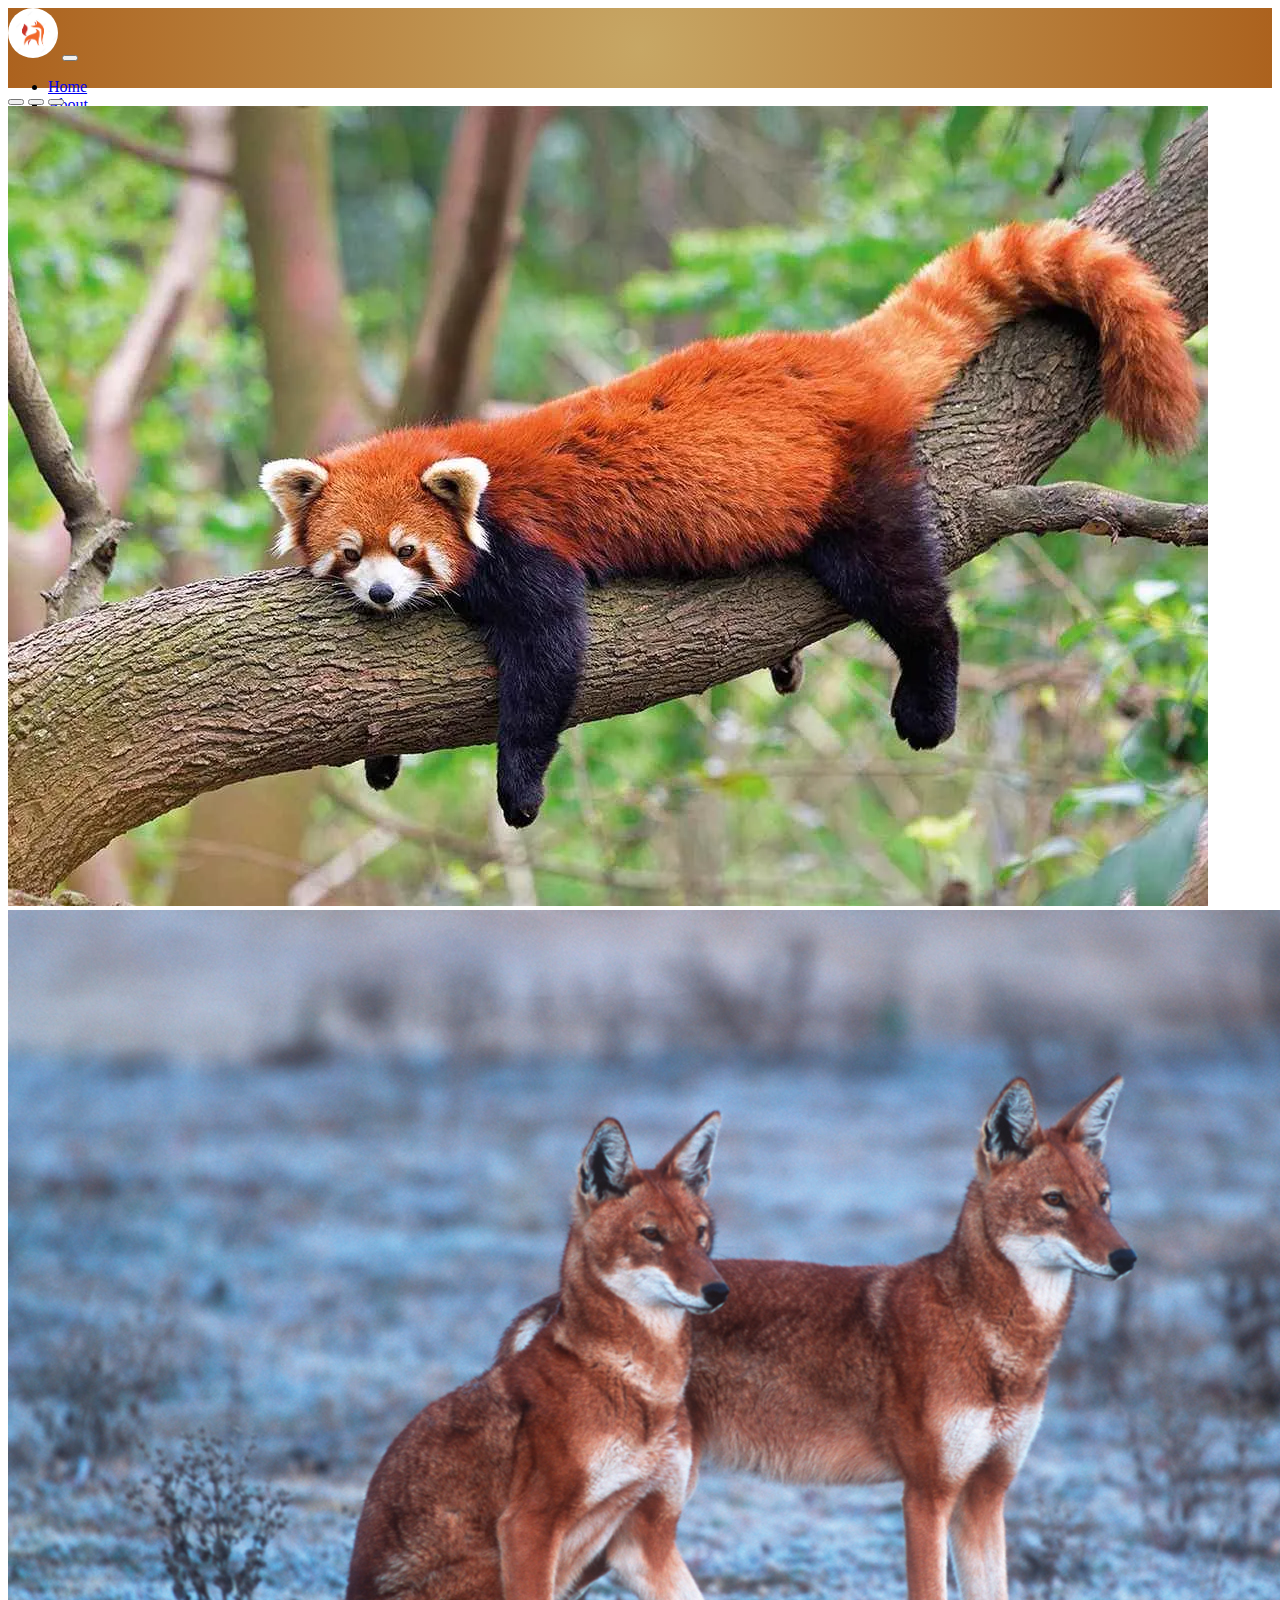
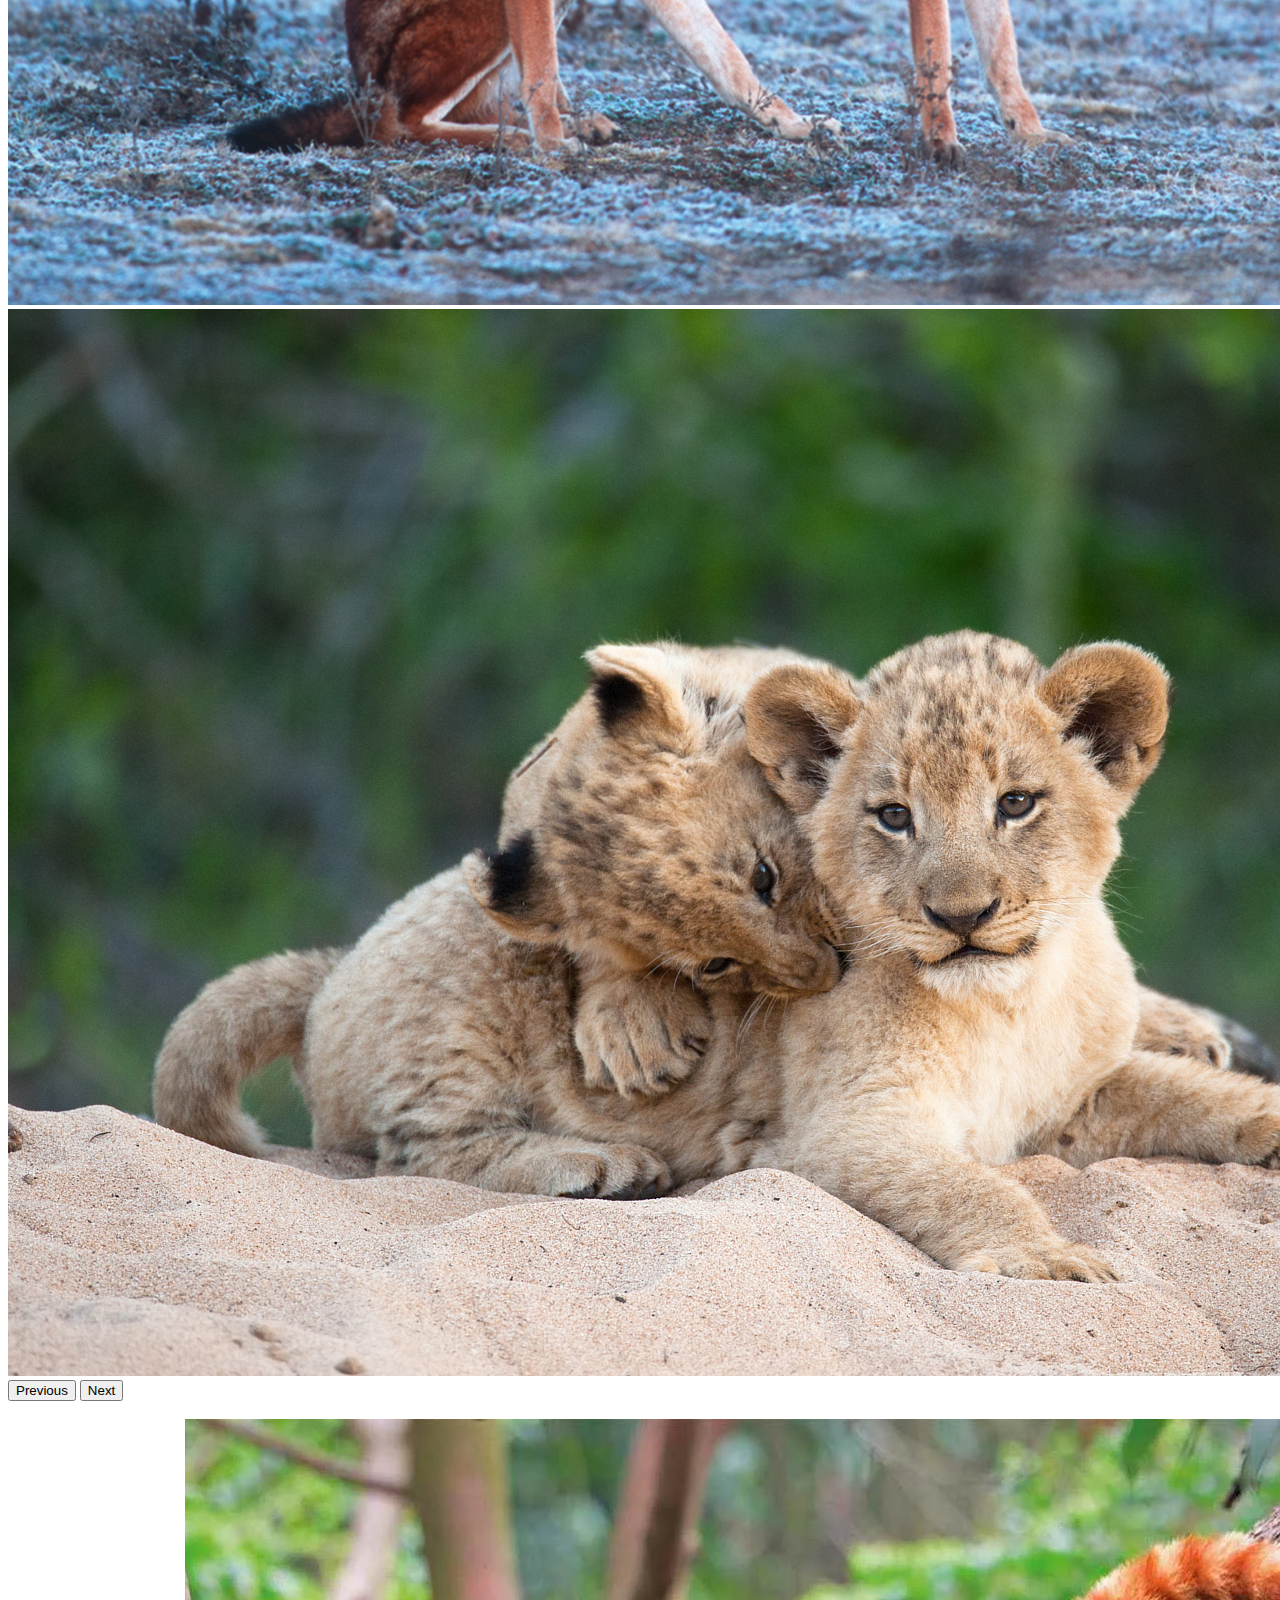
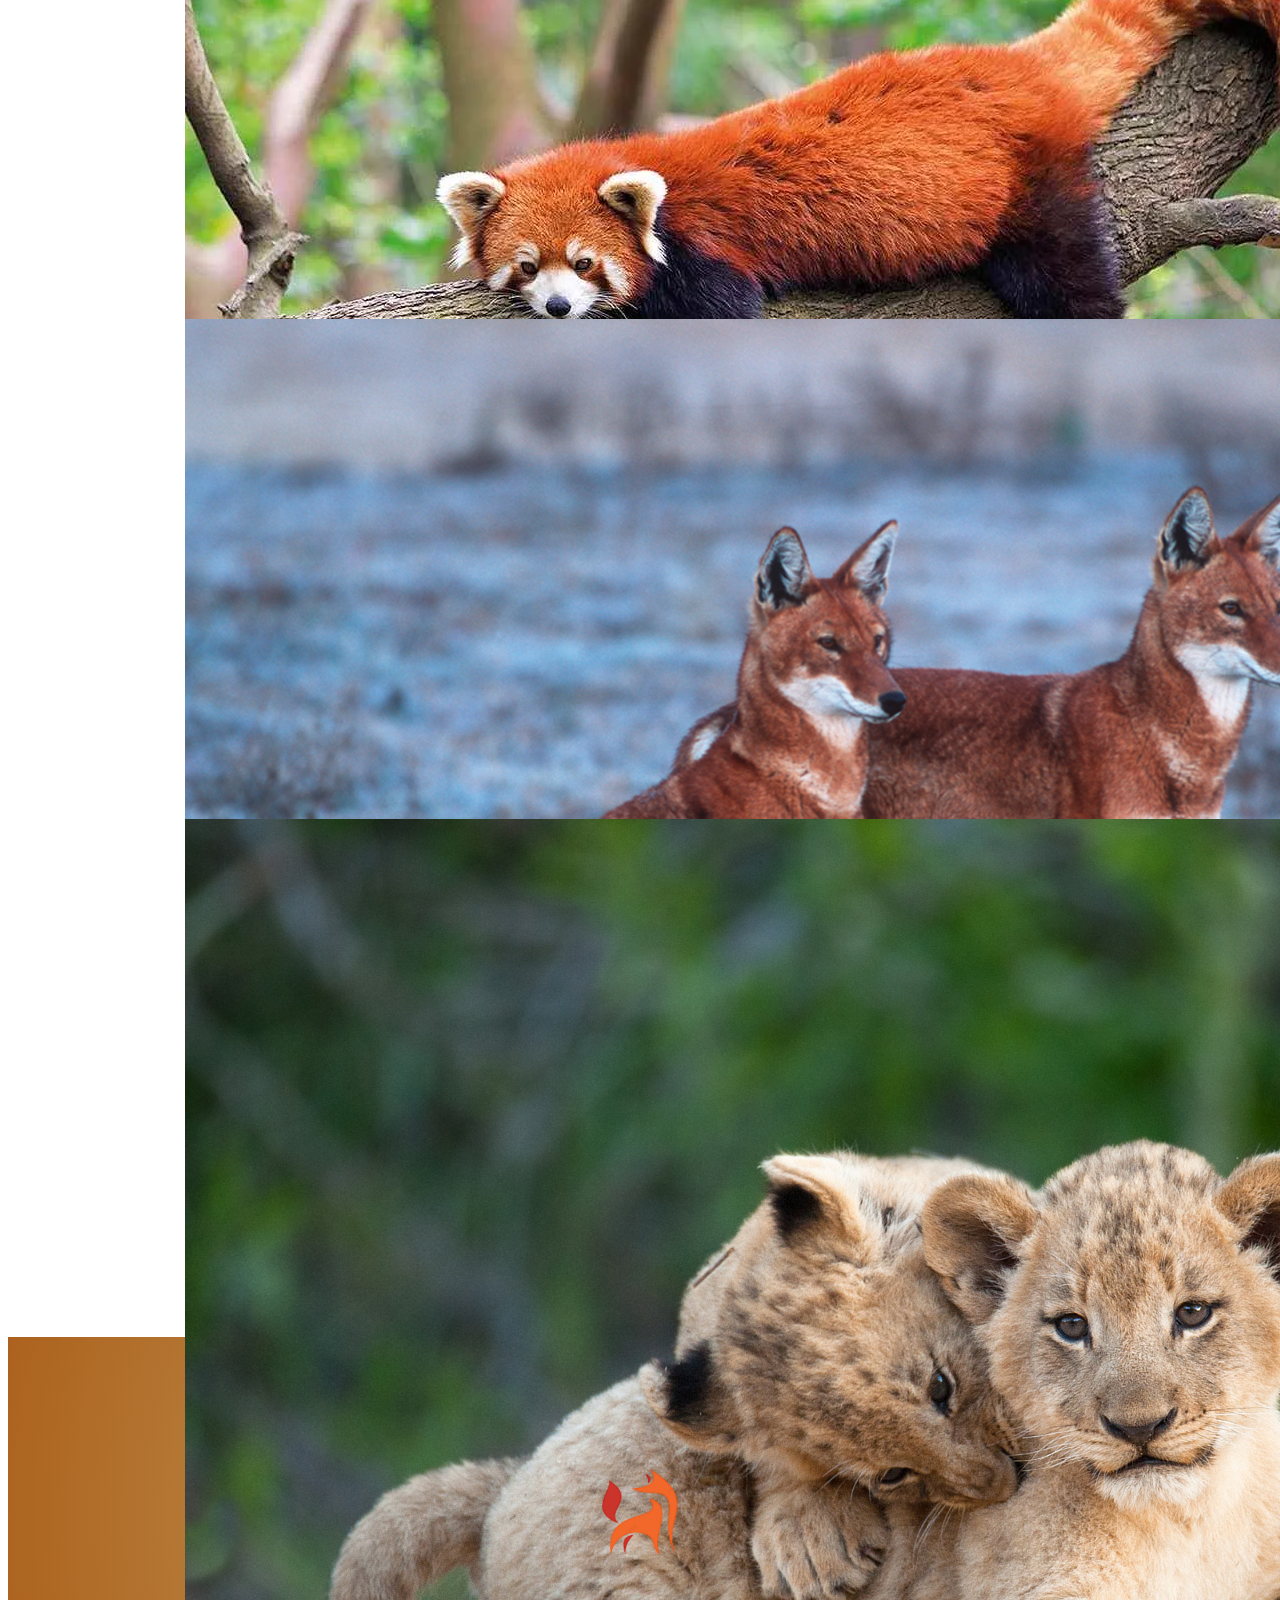
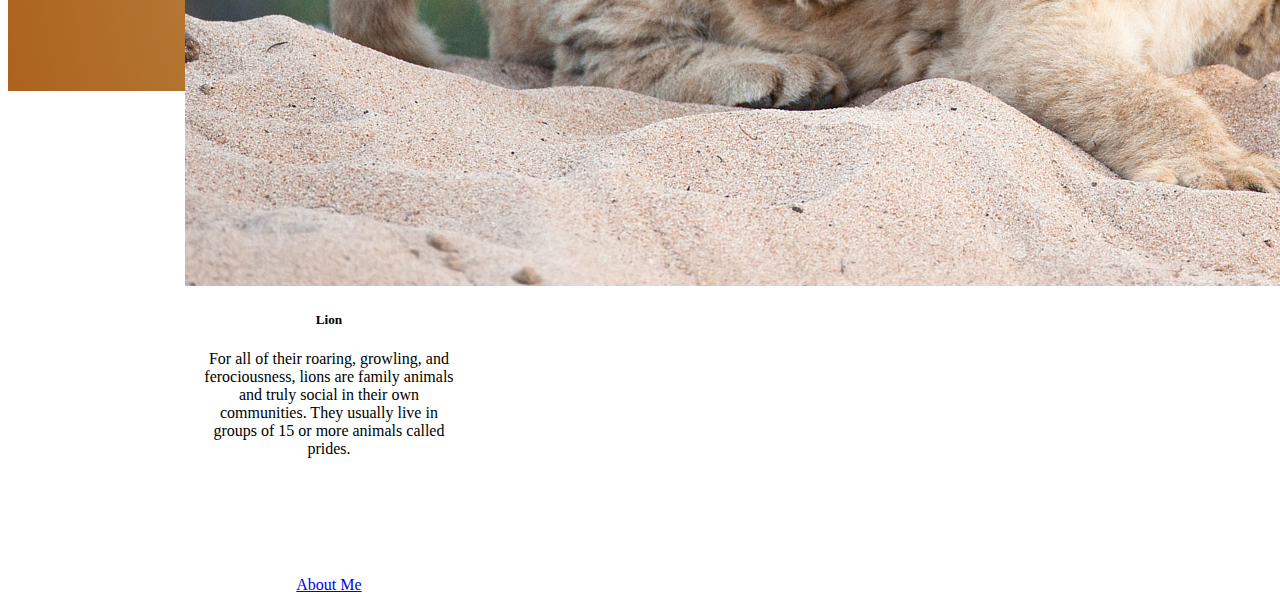
<file: index.html>
<!doctype html>
<html lang="en">
  <head>
    <!-- Required meta tags -->
    <meta charset="utf-8">
    <meta name="viewport" content="width=device-width, initial-scale=1">

    <!-- Bootstrap CSS -->
    <link href="https://cdn.jsdelivr.net/npm/bootstrap@5.1.3/dist/css/bootstrap.min.css" rel="stylesheet" integrity="sha384-1BmE4kWBq78iYhFldvKuhfTAU6auU8tT94WrHftjDbrCEXSU1oBoqyl2QvZ6jIW3" crossorigin="anonymous">
<link rel="stylesheet" href="styles.css">
    <title>Wild Animals</title>
  </head>
  <body>
<!--Navbar-->
<nav class="navbar navbar-expand-lg navbar-dark bg-dark">
  <div class="container-fluid">
    <a class="navbar-brand" href="index.html"><img class="logo" src="img/logo1.png"></a>
    <button class="navbar-toggler" type="button" data-bs-toggle="collapse" data-bs-target="#navbarNav" aria-controls="navbarNav" aria-expanded="false" aria-label="Toggle navigation">
      <span class="navbar-toggler-icon"></span>
    </button>
    <div class="collapse navbar-collapse" id="navbarNav">
      <ul class="navbar-nav">
        <li class="nav-item">
          <a class="nav-link active" aria-current="page" href="index.html">Home</a>
        </li>
        <li class="nav-item">
          <a class="nav-link" href="about.html">About</a>
        </li>
        <li class="nav-item">
          <a class="nav-link" href="contact.html">Contact</a>
        </li>
      </ul>
    </div>
  </div>
</nav>
<!--Carousel-->
<div id="carouselExampleIndicators" class="carousel slide" data-bs-ride="carousel">
  <div class="carousel-indicators">
    <button type="button" data-bs-target="#carouselExampleIndicators" data-bs-slide-to="0" class="active" aria-current="true" aria-label="Slide 1"></button>
    <button type="button" data-bs-target="#carouselExampleIndicators" data-bs-slide-to="1" aria-label="Slide 2"></button>
    <button type="button" data-bs-target="#carouselExampleIndicators" data-bs-slide-to="2" aria-label="Slide 3"></button>
  </div>
  <div class="carousel-inner p-4">
    <div class="carousel-item active">
      <img src="img/redpanda.webp" class="d-block w-100" alt="animal">
    </div>
    <div class="carousel-item">
      <img src="img/fox.jpg" class="d-block w-100" alt="red">
    </div>
    <div class="carousel-item">
      <img src="img/lion1.jpeg" class="d-block w-100" alt="snow">
    </div>
  </div>
  <button class="carousel-control-prev" type="button" data-bs-target="#carouselExampleIndicators" data-bs-slide="prev">
    <span class="carousel-control-prev-icon" aria-hidden="true"></span>
    <span class="visually-hidden">Previous</span>
  </button>
  <button class="carousel-control-next" type="button" data-bs-target="#carouselExampleIndicators" data-bs-slide="next">
    <span class="carousel-control-next-icon" aria-hidden="true"></span>
    <span class="visually-hidden">Next</span>
  </button>
</div>
<br>

<!--Cards-->

<div class="container">
  <div class="row">
    <div class="col-md-4">
      <div class="card" style="width: 18rem;">
        <img src="img/redpanda.webp" class="card-img-top" alt="mountains">
        <div class="card-body">
          <center><h5 class="card-title">Red Panda</h5></center>
        <center><p class="card-text">The red panda is slightly larger than a domestic cat with a bear like body and thick russet fur. Red pandas are acrobatic animals that predominantly stay in trees.They use their bushy tails for balance and to cover themselves in winter for warmth.</p></center>
          <center><a href="https://www.google.com/url?sa=i&url=https%3A%2F%2Fgeographical.co.uk%2Fwildlife%2Fred-pandas-closer-to-extinction&psig=AOvVaw0889RWMYgjxT2Md-OP2ha3&ust=1671065455360000&source=images&cd=vfe&ved=0CA8QjRxqFwoTCJCC6Yjy9_sCFQAAAAAdAAAAABAE" class="btn btn-primary">About Me</a></center>
        </div>
      </div>
    </div>
    <div class="col-md-4">
      <div class="card" style="width: 18rem;">
        <img src="img/fox.jpg" class="card-img-top" alt="red">
        <div class="card-body">
          <center><h5 class="card-title">Red Fox</h5></center>
          <center><p class="card-text">Red foxes have excellent hearing, they can hear rodents digging miles underground. These animals have more than 20 different calls. A group of foxes is called a skulk or a leash.</p></center>
          <center><a href="https://www.google.com/url?sa=i&url=https%3A%2F%2Fwww.bornfree.org.uk%2Farticles%2Fevery-animal-counts&psig=AOvVaw31ZPaWuNCuAwkfj51hBsPP&ust=1671065018889000&source=images&cd=vfe&ved=0CA8QjRxqFwoTCMCZ27jw9_sCFQAAAAAdAAAAABAR" class="btn btn-primary">About Me</a></center>
        </div>
      </div>
    </div>
    <div class="col-md-4">
      <div class="card" style="width: 18rem;">
        <img src="img/lion1.jpeg" class="card-img-top" alt="snow">
        <div class="card-body">
          <center><h5 class="card-title">Lion</h5></center>
          <center><p class="card-text">For all of their roaring, growling, and ferociousness, lions are family animals and truly social in their own communities. They usually live in groups of 15 or more animals called prides.</p></center>
          <center><a href="https://www.google.com/url?sa=i&url=https%3A%2F%2Fiso.500px.com%2F30-most-adorable-baby-animals-found-in-the-wild%2F&psig=AOvVaw31ZPaWuNCuAwkfj51hBsPP&ust=1671065018889000&source=images&cd=vfe&ved=0CA8QjRxqFwoTCMCZ27jw9_sCFQAAAAAdAAAAABAF" class="btn btn-primary">About Me</a></center>
        </div>
      </div>
    </div>
  </div>
</div>
<br>
<footer>
  <center><a href="https://joymckissack.github.io/Coding-1-Final-Fall2022/"><img class="logo2" src="img/logo2.png" alt="link to github live"></a></center>
</footer>
    <!-- Option 1: Bootstrap Bundle with Popper -->
    <script src="https://cdn.jsdelivr.net/npm/bootstrap@5.1.3/dist/js/bootstrap.bundle.min.js" integrity="sha384-ka7Sk0Gln4gmtz2MlQnikT1wXgYsOg+OMhuP+IlRH9sENBO0LRn5q+8nbTov4+1p" crossorigin="anonymous"></script>

  </body>
</html>
</file>
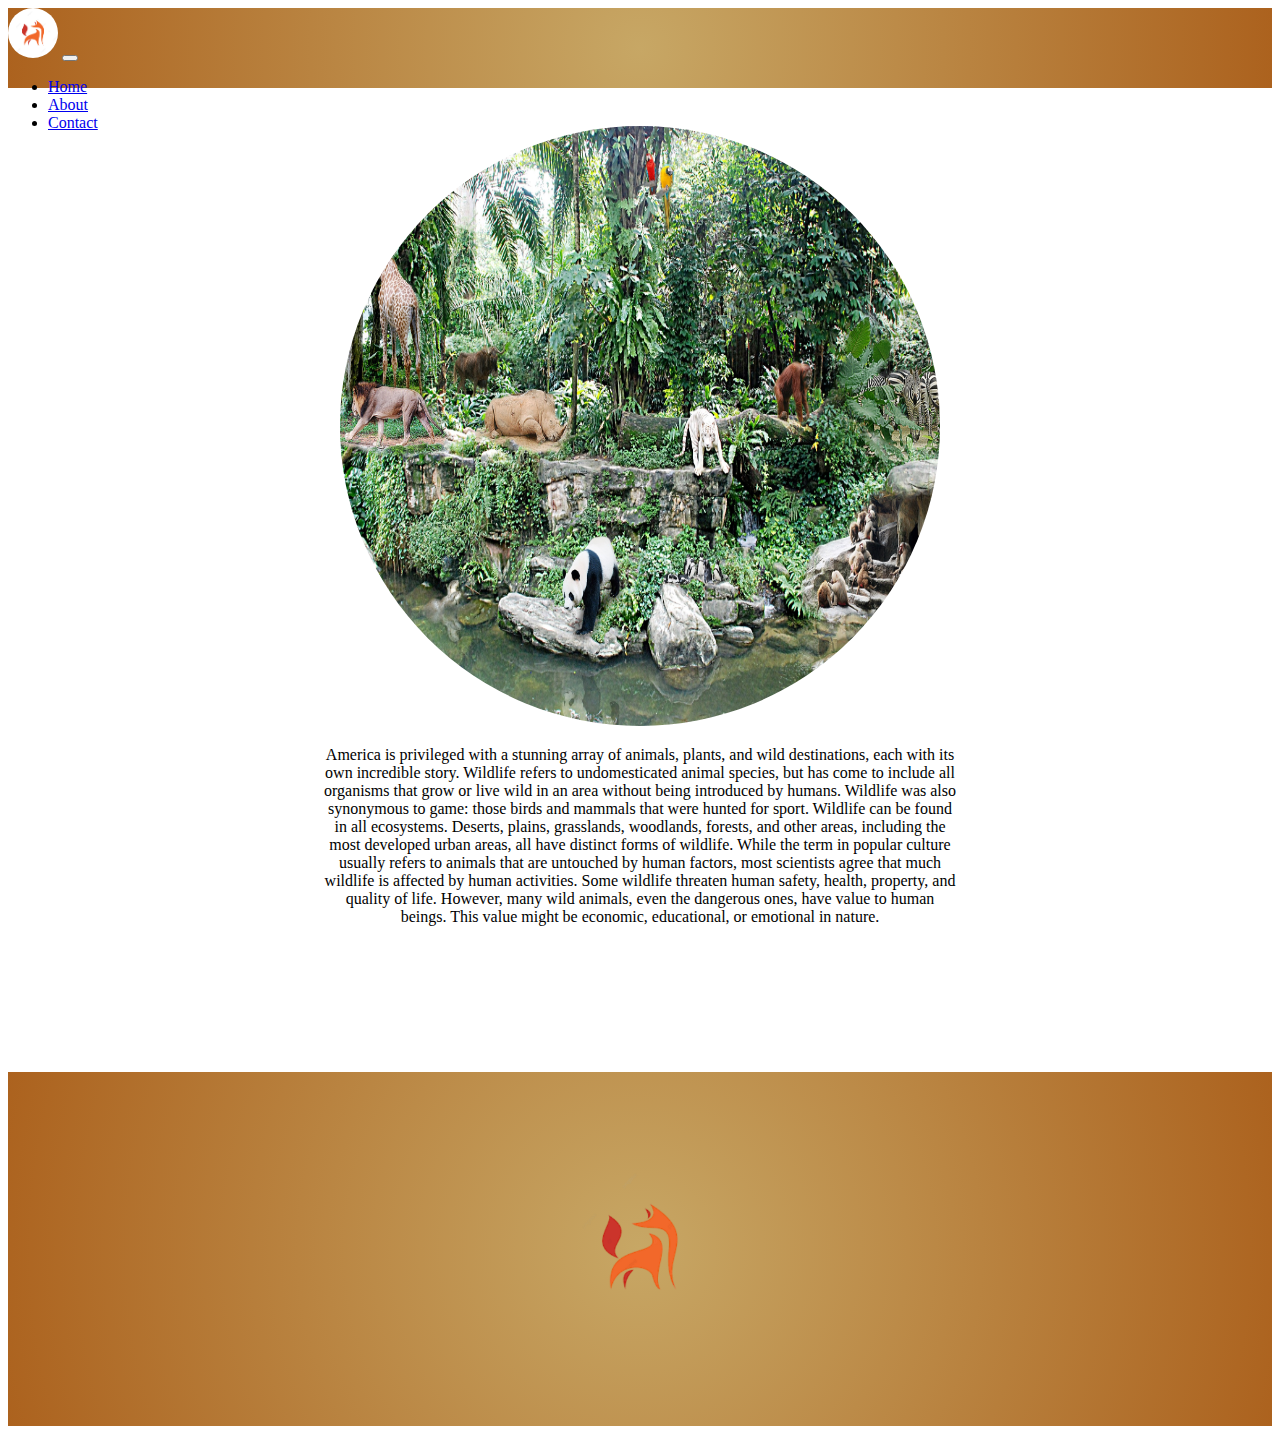
<file: about.html>
<!doctype html>
<html lang="en">
  <head>
    <!-- Required meta tags -->
    <meta charset="utf-8">
    <meta name="viewport" content="width=device-width, initial-scale=1">

    <!-- Bootstrap CSS -->
    <link href="https://cdn.jsdelivr.net/npm/bootstrap@5.1.3/dist/css/bootstrap.min.css" rel="stylesheet" integrity="sha384-1BmE4kWBq78iYhFldvKuhfTAU6auU8tT94WrHftjDbrCEXSU1oBoqyl2QvZ6jIW3" crossorigin="anonymous">
<link rel="stylesheet" href="styles.css">
    <title>About</title>
  </head>
  <body>
<!--Navbar-->
<nav class="navbar navbar-expand-lg navbar-dark bg-dark">
  <div class="container-fluid">
    <a class="navbar-brand" href="index.html"><img class="logo" src="img/logo1.png"></a>
    <button class="navbar-toggler" type="button" data-bs-toggle="collapse" data-bs-target="#navbarNav" aria-controls="navbarNav" aria-expanded="false" aria-label="Toggle navigation">
      <span class="navbar-toggler-icon"></span>
    </button>
    <div class="collapse navbar-collapse" id="navbarNav">
      <ul class="navbar-nav">
        <li class="nav-item">
          <a class="nav-link active" aria-current="page" href="index.html">Home</a>
        </li>
        <li class="nav-item">
          <a class="nav-link" href="about.html">About</a>
        </li>
        <li class="nav-item">
          <a class="nav-link" href="contact.html">Contact</a>
        </li>
      </ul>
    </div>
  </div>
</nav>
<center><img class="jungle p-2" src="img/jungle.jpeg" alt=""></center>
<center><p class="p-4" >
  America is privileged with a stunning array of animals, plants, and wild destinations, each with its own incredible story.
  Wildlife refers to undomesticated animal species, but has come to include all organisms that grow or live wild in an area without being introduced by humans. 
  Wildlife was also synonymous to game: those birds and mammals that were hunted for sport. Wildlife can be found in all ecosystems.
   Deserts, plains, grasslands, woodlands, forests, and other areas, including the most developed urban areas, all have distinct forms of wildlife. While the term in popular culture usually refers to animals that are untouched by human factors, most scientists agree that much wildlife is affected by human activities.
   Some wildlife threaten human safety, health, property, and quality of life. However, many wild animals, even the dangerous ones, have value to human beings. This value might be economic, educational, or emotional in nature.
</p></center>
<footer>
  <center><a href="https://joymckissack.github.io/Coding-1-Final-Fall2022/"><img class="logo2" src="img/logo2.png" alt="link to github live"></a></center>
</footer>
    <!-- Option 1: Bootstrap Bundle with Popper -->
    <script src="https://cdn.jsdelivr.net/npm/bootstrap@5.1.3/dist/js/bootstrap.bundle.min.js" integrity="sha384-ka7Sk0Gln4gmtz2MlQnikT1wXgYsOg+OMhuP+IlRH9sENBO0LRn5q+8nbTov4+1p" crossorigin="anonymous"></script>

  </body>
</html>
</file>
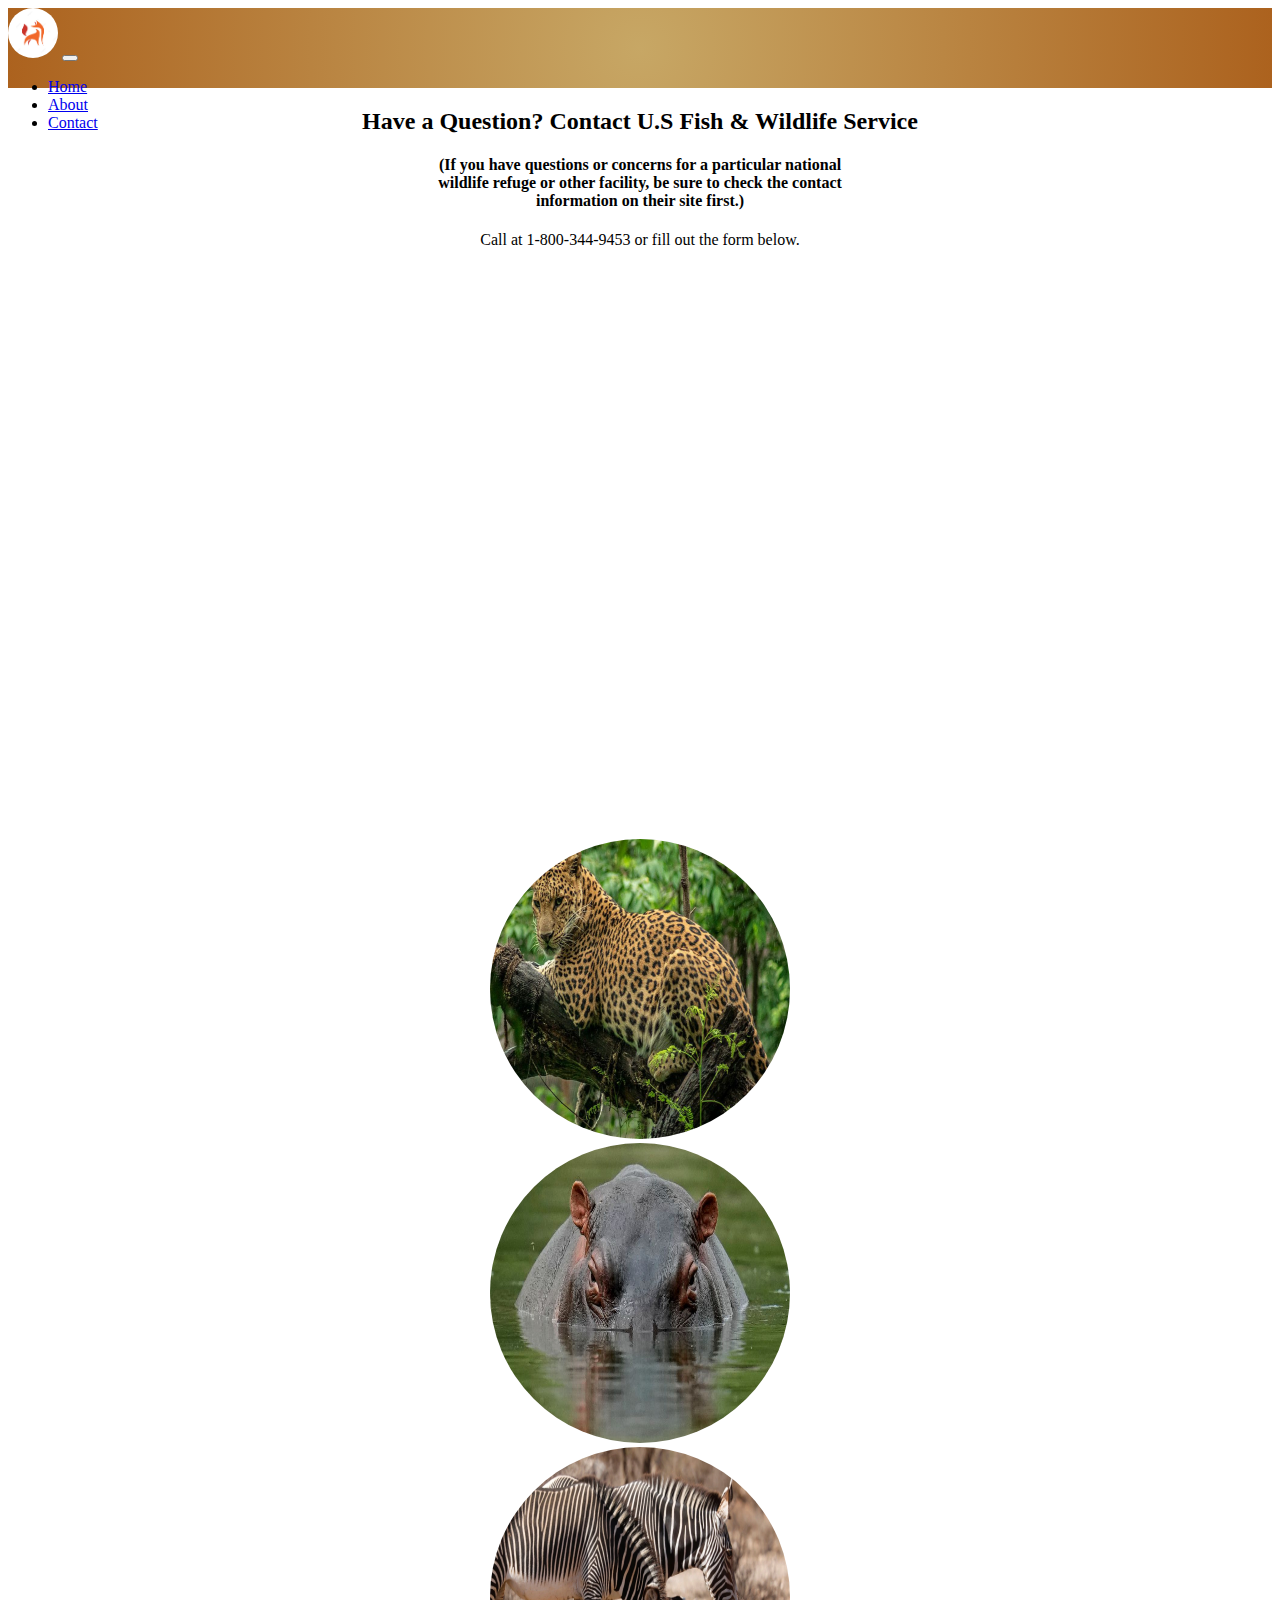
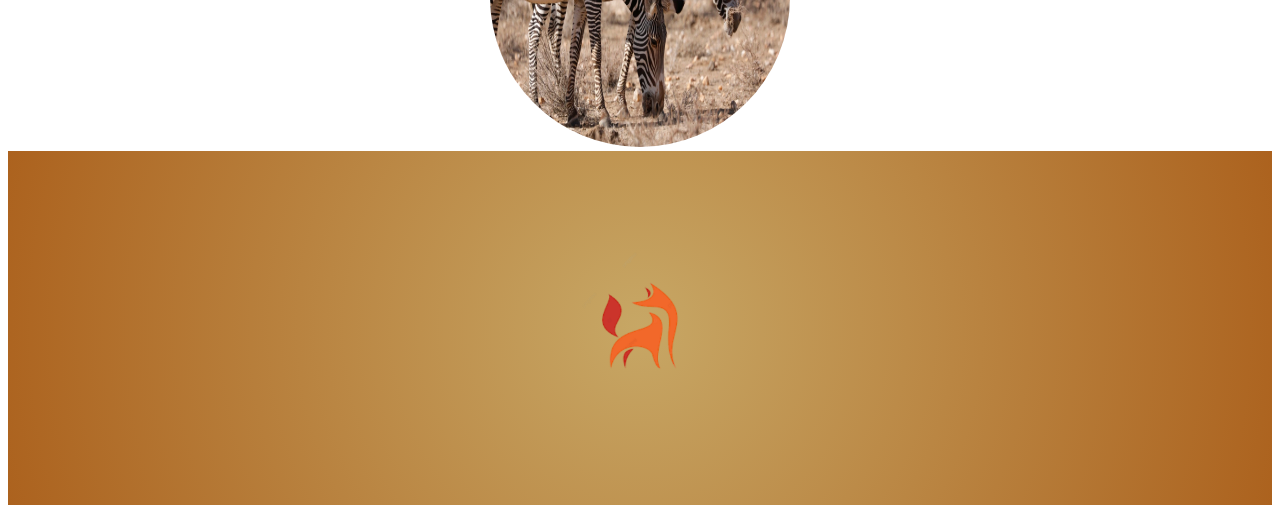
<file: contact.html>
<!doctype html>
<html lang="en">
  <head>
    <!-- Required meta tags -->
    <meta charset="utf-8">
    <meta name="viewport" content="width=device-width, initial-scale=1">

    <!-- Bootstrap CSS -->
    <link href="https://cdn.jsdelivr.net/npm/bootstrap@5.1.3/dist/css/bootstrap.min.css" rel="stylesheet" integrity="sha384-1BmE4kWBq78iYhFldvKuhfTAU6auU8tT94WrHftjDbrCEXSU1oBoqyl2QvZ6jIW3" crossorigin="anonymous">
<link rel="stylesheet" href="styles.css">
    <title>Contact</title>
  </head>
  <body>
<!--Navbar-->
<nav class="navbar navbar-expand-lg navbar-dark bg-dark">
  <div class="container-fluid">
    <a class="navbar-brand" href="index.html"><img class="logo" src="img/logo1.png"></a>
    <button class="navbar-toggler" type="button" data-bs-toggle="collapse" data-bs-target="#navbarNav" aria-controls="navbarNav" aria-expanded="false" aria-label="Toggle navigation">
      <span class="navbar-toggler-icon"></span>
    </button>
    <div class="collapse navbar-collapse" id="navbarNav">
      <ul class="navbar-nav">
        <li class="nav-item">
          <a class="nav-link active" aria-current="page" href="index.html">Home</a>
        </li>
        <li class="nav-item">
          <a class="nav-link" href="about.html">About</a>
        </li>
        <li class="nav-item">
          <a class="nav-link" href="contact.html">Contact</a>
        </li>
      </ul>
    </div>
  </div>
</nav>
<center><h2 class="question p-2">Have a Question? Contact U.S Fish & Wildlife Service</h2></center>
<center><h4 class="concern">(If you have questions or concerns for a particular 
  national wildlife refuge or other facility, be sure to check the contact 
  information on their site first.)</h4></center>
  <center><p class="phone">Call at 1-800-344-9453 or fill out the form below.</p></center>
  <center><iframe width="60%" height="570px" src="https://forms.microsoft.com/Pages/ResponsePage.aspx?id=3POC2SWMeU2nKfbUfWDP5RklWUhMMi1HlFMeQN-KBflUNzdCSlozRUM2NTdCSktEUEpIUDQ5NDFTNy4u&embed=true" frameborder="0" marginwidth="0" marginheight="0" style="border: none; max-width:100%; max-height:100vh" allowfullscreen webkitallowfullscreen mozallowfullscreen msallowfullscreen> </iframe></center>
<div class="row p-5">
  <div class="col-md-4">
<center><img id="cheetah1" class="cheetah" src="img/cheetah.jpeg" alt="cheetah"></center>
  </div>
  <div class="col-md-4">
    <center><img id="cheetah1" class="hippo" src="img/hippo.jpeg" alt="hippo"></center>
  </div>
  <div class="col-md-4">
    <center><img id="cheetah1" class="zebra" src="img/zebra.webp" alt="zebra"></center>
  </div>
</div>
  <footer>
  <center><a href="https://joymckissack.github.io/Coding-1-Final-Fall2022/"><img class="logo2" src="img/logo2.png" alt="link to github live"></a></center>
</footer>
    <!-- Option 1: Bootstrap Bundle with Popper -->
    <script src="https://cdn.jsdelivr.net/npm/bootstrap@5.1.3/dist/js/bootstrap.bundle.min.js" integrity="sha384-ka7Sk0Gln4gmtz2MlQnikT1wXgYsOg+OMhuP+IlRH9sENBO0LRn5q+8nbTov4+1p" crossorigin="anonymous"></script>

  </body>
</html>
</file>
<file: styles.css>
.logo{
height: 50px;
width: 50px;
border-radius: 50%;
}
footer{
    background: rgb(199,167,101);
    background: radial-gradient(circle, rgba(199,167,101,1) 0%, rgb(172, 98, 30) 100%);
    height: fit-content;
}
.logo2{
height: 350px;
width: 350px;
content: center;
}
.jungle{
    height: 600px;
    width: 600px;
    border-radius: 50%;
    margin-top:3%;
}
p{
    width: 50%;
    height: 310px;
    content: center;
}
.card-text{
    width: 250px;
    height: 210px;
}
.card{
    height: 500px;
    margin-left: 14%;
}
.phone{
    content: center;
    height: min-content;
}
.hippo{
    height: 300px;
    width: 300px;
    border-radius: 50%;
}
.zebra{
    height: 300px;
    width: 300px;
    border-radius: 50%;
}
.cheetah{
    height: 300px;
    width: 300px;
    border-radius: 50%;
}
.concern{
    width: 450px;
}
nav{
    background: rgb(199,167,101);
    background: radial-gradient(circle, rgba(199,167,101,1) 0%, rgb(172, 98, 30) 100%);
    height: 80px;
}
</file>
